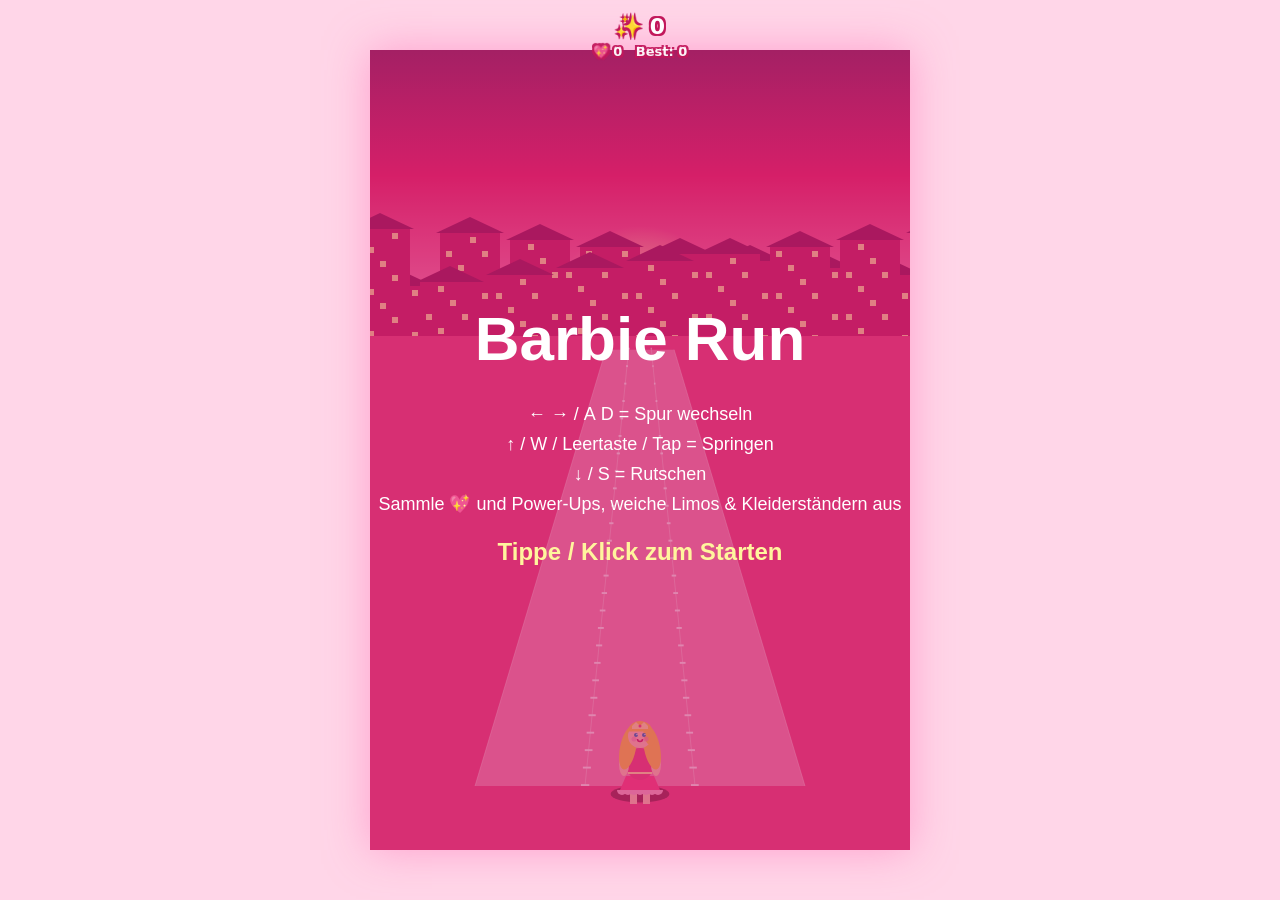
<file: index.html>
<!DOCTYPE html>
<html lang="de">
<head>
<meta charset="UTF-8" />
<title>Barbie Run</title>
<style>
  html, body {
    margin: 0;
    padding: 0;
    background: #ffd6e8;
    color: #fff;
    font-family: system-ui, "Segoe UI", sans-serif;
    overflow: hidden;
    height: 100%;
    user-select: none;
    -webkit-user-select: none;
    touch-action: none;
  }
  #wrap {
    width: 100vw;
    height: 100vh;
    display: flex;
    align-items: center;
    justify-content: center;
  }
  canvas {
    background: #ffc1d9;
    box-shadow: 0 0 40px rgba(255, 105, 180, 0.5);
    max-width: 100%;
    max-height: 100%;
    cursor: pointer;
  }
  #hud {
    position: fixed;
    top: 12px;
    left: 50%;
    transform: translateX(-50%);
    font-weight: 800;
    text-shadow: 2px 2px 0 #c2185b, -2px -2px 0 #c2185b, 2px -2px 0 #c2185b, -2px 2px 0 #c2185b;
    pointer-events: none;
    text-align: center;
    font-size: 22px;
    line-height: 1.4;
    color: #fff;
  }
  #hud .small { font-size: 13px; opacity: 0.95; font-weight: 700; }
</style>
</head>
<body>
<div id="wrap">
  <canvas id="game" width="540" height="800"></canvas>
</div>
<div id="hud">
  <div>✨ <span id="score">0</span></div>
  <div class="small">💖 <span id="coins">0</span> &nbsp; Best: <span id="best">0</span></div>
</div>

<script>
(() => {
  const canvas = document.getElementById('game');
  const ctx = canvas.getContext('2d');
  const W = canvas.width, H = canvas.height;

  const scoreEl = document.getElementById('score');
  const coinsEl = document.getElementById('coins');
  const bestEl  = document.getElementById('best');

  const BEST_KEY = 'barbieRun_best_v1';
  let best = parseInt(localStorage.getItem(BEST_KEY) || '0', 10);
  bestEl.textContent = best;

  // ---------- Perspektive ----------
  const Z_FAR = 60;
  const VANISH_X = W / 2;
  const VANISH_Y = H * 0.32;
  const GROUND_Y = H * 0.92;
  const LANES = [-1, 0, 1];
  const LANE_WIDTH_NEAR = 110;

  function projectX(worldX, z) {
    const t = z / (Z_FAR + 6);
    const nearX = VANISH_X + worldX * LANE_WIDTH_NEAR;
    const farX  = VANISH_X + worldX * 14;
    return nearX + (farX - nearX) * t;
  }
  function projectY(z) {
    const t = z / (Z_FAR + 6);
    return GROUND_Y + (VANISH_Y - GROUND_Y) * t;
  }
  function projectScale(z) {
    const t = z / (Z_FAR + 6);
    return 1 - t * 0.92;
  }

  // ---------- Zustand ----------
  let state, running = false, dead = false;
  let lastT = 0;
  let glitter = [];

  function freshState() {
    return {
      lane: 0, laneX: 0,
      switching: 0, switchFrom: 0, switchTo: 0,
      y: 0, vy: 0, onGround: true,
      sliding: false, slideT: 0,
      speed: 18, distance: 0, coins: 0, runT: 0,
      obstacles: [], coinsArr: [], pickups: [],
      spawnTimer: 0,
      magnet: 0, jetpack: 0, shield: 0,
      bgScroll: 0,
    };
  }

  function resetGame() {
    state = freshState();
    for (let i = 0; i < 14; i++) trySpawn();
    running = true;
    dead = false;
    lastT = performance.now();
    glitter = [];
  }

  function trySpawn() {
    const r = Math.random();
    const z = Z_FAR + Math.random() * 6;

    if (r < 0.15) {
      // Lange Limousine
      const lane = LANES[(Math.random() * 3) | 0];
      const len = 4 + Math.floor(Math.random() * 4);
      for (let i = 0; i < len; i++) {
        state.obstacles.push({ type: 'limo', lane, z: z + i * 4, h: 60 });
      }
      const otherLane = LANES.filter(l => l !== lane)[Math.floor(Math.random() * 2)];
      for (let i = 0; i < len; i++) {
        state.coinsArr.push({ lane: otherLane, z: z + i * 4, y: 0 });
      }
    } else if (r < 0.4) {
      // Niedrige Hutschachteln — drüber rutschen
      const lane = LANES[(Math.random() * 3) | 0];
      state.obstacles.push({ type: 'lowRack', lane, z, h: 30 });
    } else if (r < 0.6) {
      // Kleiderständer — drüber springen
      const lane = LANES[(Math.random() * 3) | 0];
      state.obstacles.push({ type: 'rack', lane, z, h: 40 });
    } else if (r < 0.75) {
      const baseLane = LANES[(Math.random() * 3) | 0];
      const len = 5 + Math.floor(Math.random() * 4);
      for (let i = 0; i < len; i++) {
        state.coinsArr.push({ lane: baseLane, z: z + i * 2, y: 0 });
      }
    } else if (r < 0.83) {
      const lane = LANES[(Math.random() * 3) | 0];
      for (let i = 0; i < 6; i++) {
        const t = i / 5;
        state.coinsArr.push({
          lane, z: z + i * 2,
          y: -Math.sin(t * Math.PI) * 50,
        });
      }
      if (Math.random() < 0.5) {
        state.obstacles.push({ type: 'rack', lane, z: z + 4, h: 40 });
      }
    } else if (r < 0.92) {
      const lane = LANES[(Math.random() * 3) | 0];
      const types = ['magnet', 'jetpack', 'shield'];
      const type = types[(Math.random() * types.length) | 0];
      state.pickups.push({ type, lane, z });
    } else {
      for (let i = 0; i < 8; i++) {
        state.coinsArr.push({
          lane: i % 2 === 0 ? -1 : 1,
          z: z + i * 1.6,
          y: 0,
        });
      }
    }
  }

  // ---------- Input ----------
  window.addEventListener('keydown', e => {
    const k = e.key.toLowerCase();
    if (k === ' ' || k.startsWith('arrow')) e.preventDefault();
    if (!running) {
      if (k === ' ' || k === 'enter') resetGame();
      return;
    }
    if (k === 'arrowleft'  || k === 'a') switchLane(-1);
    if (k === 'arrowright' || k === 'd') switchLane(1);
    if (k === 'arrowup'    || k === 'w' || k === ' ') jump();
    if (k === 'arrowdown'  || k === 's') startSlide();
  });

  let touchStart = null;
  canvas.addEventListener('touchstart', e => {
    e.preventDefault();
    if (!running) { resetGame(); return; }
    touchStart = { x: e.touches[0].clientX, y: e.touches[0].clientY };
  }, { passive: false });
  canvas.addEventListener('touchend', e => {
    if (!touchStart) return;
    const dx = (e.changedTouches[0].clientX - touchStart.x);
    const dy = (e.changedTouches[0].clientY - touchStart.y);
    const dist = Math.hypot(dx, dy);
    if (dist < 20) jump();
    else if (Math.abs(dx) > Math.abs(dy)) switchLane(dx > 0 ? 1 : -1);
    else if (dy < 0) jump(); else startSlide();
    touchStart = null;
  });
  canvas.addEventListener('mousedown', () => { if (!running) resetGame(); });

  function switchLane(dir) {
    if (dead) return;
    const target = Math.max(-1, Math.min(1, state.lane + dir));
    if (target === state.lane) return;
    state.switchFrom = state.laneX;
    state.switchTo = target;
    state.lane = target;
    state.switching = 0.18;
  }
  function jump() {
    if (dead) return;
    if (state.onGround && !state.sliding) {
      state.vy = -520;
      state.onGround = false;
    } else if (state.jetpack > 0) {
      state.vy = -380;
    }
  }
  function startSlide() {
    if (dead) return;
    if (state.onGround) {
      state.sliding = true;
      state.slideT = 0.6;
    } else {
      state.vy = 800;
    }
  }

  // ---------- Update ----------
  function update(dt) {
    if (!running || dead) return;
    state.speed = 18 + Math.min(28, state.distance / 80);
    state.distance += state.speed * dt;
    state.runT += state.speed * dt * 0.4;
    state.bgScroll += state.speed * dt * 8;

    if (state.switching > 0) {
      state.switching -= dt;
      const t = 1 - Math.max(0, state.switching) / 0.18;
      state.laneX = state.switchFrom + (state.switchTo - state.switchFrom) * easeOut(t);
      if (state.switching <= 0) state.laneX = state.switchTo;
    } else {
      state.laneX = state.lane;
    }

    if (!state.onGround) {
      if (state.jetpack > 0) {
        state.vy += 600 * dt;
        state.y += state.vy * dt;
        if (state.y < -180) state.y = -180;
        if (state.y > 0) state.y = 0;
      } else {
        state.vy += 1400 * dt;
        state.y += state.vy * dt;
        if (state.y >= 0) {
          state.y = 0;
          state.vy = 0;
          state.onGround = true;
        }
      }
    }
    if (state.sliding) {
      state.slideT -= dt;
      if (state.slideT <= 0) state.sliding = false;
    }
    if (state.magnet > 0)  state.magnet  = Math.max(0, state.magnet  - dt);
    if (state.jetpack > 0) state.jetpack = Math.max(0, state.jetpack - dt);
    if (state.shield > 0)  state.shield  = Math.max(0, state.shield  - dt);

    const dz = state.speed * dt;
    for (const o of state.obstacles) o.z -= dz;
    for (const c of state.coinsArr)  c.z -= dz;
    for (const p of state.pickups)   p.z -= dz;

    state.obstacles = state.obstacles.filter(o => o.z > -3);
    state.coinsArr  = state.coinsArr.filter(c => c.z > -3);
    state.pickups   = state.pickups.filter(p => p.z > -3);

    state.spawnTimer -= dt;
    if (state.spawnTimer <= 0) {
      trySpawn();
      state.spawnTimer = 0.4 + Math.random() * 0.4;
    }

    if (state.magnet > 0) {
      for (const c of state.coinsArr) {
        if (c.z < 14) {
          c.lane = state.laneX;
          c.y = Math.max(c.y, state.y);
        }
      }
    }

    for (const o of state.obstacles) {
      if (o.z > 1.5 || o.z < -0.5) continue;
      if (!sameLane(state.laneX, o.lane)) continue;
      if (o.type === 'limo') {
        if (state.y > -40) { hit(); return; }
      } else if (o.type === 'rack') {
        if (state.y > -28) { hit(); return; }
      } else if (o.type === 'lowRack') {
        if (!state.sliding && state.y > -8) { hit(); return; }
      }
    }

    for (let i = state.coinsArr.length - 1; i >= 0; i--) {
      const c = state.coinsArr[i];
      if (c.z > 1.2 || c.z < -0.5) continue;
      if (!sameLane(state.laneX, c.lane)) continue;
      const yDiff = c.y - state.y;
      if (Math.abs(yDiff) < 50) {
        state.coinsArr.splice(i, 1);
        state.coins++;
        spawnSparkle(c.lane, c.z, c.y);
      }
    }
    for (let i = state.pickups.length - 1; i >= 0; i--) {
      const p = state.pickups[i];
      if (p.z > 1.2 || p.z < -0.5) continue;
      if (!sameLane(state.laneX, p.lane)) continue;
      state.pickups.splice(i, 1);
      if (p.type === 'magnet')  state.magnet  = 7;
      if (p.type === 'jetpack') { state.jetpack = 5; state.onGround = false; state.vy = -200; }
      if (p.type === 'shield')  state.shield  = 6;
      flashMsg = labelFor(p.type);
      flashT = 1.2;
    }

    const finalScore = Math.floor(state.distance) + state.coins * 5;
    scoreEl.textContent = finalScore;
    coinsEl.textContent = state.coins;

    // Hintergrund-Glitzer
    if (Math.random() < 0.4) {
      glitter.push({
        x: Math.random() * W,
        y: Math.random() * VANISH_Y,
        life: 0.8, max: 0.8,
        r: 1 + Math.random() * 2,
      });
    }
  }

  function easeOut(t) { return 1 - (1 - t) * (1 - t); }
  function sameLane(a, b) { return Math.abs(a - b) < 0.35; }
  function labelFor(t) {
    if (t === 'magnet')  return '💄 Lippenstift-Magnet!';
    if (t === 'jetpack') return '👠 High-Heel-Boost!';
    if (t === 'shield')  return '👛 Schild aktiviert!';
    return '';
  }

  let flashMsg = '', flashT = 0;

  let sparkles = [];
  function spawnSparkle(lane, z, y) {
    const sx = projectX(lane, Math.max(0, z));
    const sy = projectY(Math.max(0, z)) + y * projectScale(Math.max(0, z));
    for (let i = 0; i < 8; i++) {
      sparkles.push({
        x: sx, y: sy,
        vx: (Math.random() - 0.5) * 80,
        vy: -Math.random() * 100 - 20,
        life: 0.7, max: 0.7,
        c: ['#ff4081', '#ec407a', '#f8bbd0', '#fff'][i % 4],
        r: 2 + Math.random() * 2,
      });
    }
  }

  function hit() {
    if (state.shield > 0) {
      state.shield = 0;
      flashMsg = '👛 Schild zerbrochen!';
      flashT = 1.2;
      state.obstacles = state.obstacles.filter(o => o.z > 3);
      return;
    }
    dead = true;
    running = false;
    const finalScore = Math.floor(state.distance) + state.coins * 5;
    if (finalScore > best) {
      best = finalScore;
      localStorage.setItem(BEST_KEY, String(best));
      bestEl.textContent = best;
    }
    for (let i = 0; i < 24; i++) {
      const a = Math.random() * Math.PI * 2;
      sparkles.push({
        x: projectX(state.laneX, 0),
        y: projectY(0) + state.y - 30,
        vx: Math.cos(a) * 200,
        vy: Math.sin(a) * 200 - 80,
        life: 1, max: 1,
        c: '#e91e63',
        r: 3 + Math.random() * 3,
      });
    }
  }

  // ---------- Zeichnen ----------
  function drawSky() {
    const g = ctx.createLinearGradient(0, 0, 0, VANISH_Y + 60);
    g.addColorStop(0, '#7a1f5a');
    g.addColorStop(0.4, '#e91e63');
    g.addColorStop(0.8, '#ff8ab8');
    g.addColorStop(1, '#ffd0e3');
    ctx.fillStyle = g;
    ctx.fillRect(0, 0, W, VANISH_Y + 60);

    // Sonne / Glanz
    const sg = ctx.createRadialGradient(W / 2, VANISH_Y + 10, 10, W / 2, VANISH_Y + 10, 90);
    sg.addColorStop(0, '#fff59d');
    sg.addColorStop(0.5, 'rgba(255, 245, 157, 0.6)');
    sg.addColorStop(1, 'rgba(255, 245, 157, 0)');
    ctx.fillStyle = sg;
    ctx.beginPath();
    ctx.arc(W / 2, VANISH_Y + 10, 90, 0, Math.PI * 2);
    ctx.fill();

    drawSkyline();

    // Glitzer-Partikel
    for (const g of glitter) {
      g.life -= 0.016;
      ctx.globalAlpha = Math.max(0, g.life / g.max);
      ctx.fillStyle = '#fff';
      ctx.beginPath();
      ctx.arc(g.x, g.y, g.r, 0, Math.PI * 2);
      ctx.fill();
    }
    ctx.globalAlpha = 1;
    glitter = glitter.filter(g => g.life > 0);
  }

  function drawSkyline() {
    ctx.save();
    const scroll = -((state ? state.bgScroll : 0) * 0.3) % 80;
    for (let side = -1; side <= 1; side += 2) {
      for (let i = -2; i < 12; i++) {
        const x = side === -1 ? (i * 70 + scroll) : (W - i * 70 + 70 - scroll);
        const h = 80 + ((i * 53) % 60);
        // Rosafarbene Häuschen (Barbie's Mansion-Style)
        ctx.fillStyle = '#c2185b';
        ctx.fillRect(x, VANISH_Y - h + 60, 60, h);
        // Dach
        ctx.fillStyle = '#880e4f';
        ctx.beginPath();
        ctx.moveTo(x - 4, VANISH_Y - h + 60);
        ctx.lineTo(x + 30, VANISH_Y - h + 44);
        ctx.lineTo(x + 64, VANISH_Y - h + 60);
        ctx.closePath();
        ctx.fill();
        // Glitzernde Fenster
        ctx.fillStyle = '#fff59d';
        for (let wy = 0; wy < h - 20; wy += 14) {
          for (let wx = 0; wx < 4; wx++) {
            if (((i * 7 + wy + wx) % 3) !== 0) continue;
            ctx.fillRect(x + 6 + wx * 12, VANISH_Y - h + 64 + wy, 6, 6);
          }
        }
      }
    }
    ctx.restore();
  }

  function drawGround() {
    // Pinker Grasrand
    ctx.fillStyle = '#ec407a';
    ctx.fillRect(0, VANISH_Y + 30, W, H - (VANISH_Y + 30));

    // Laufbahn — pinker Asphalt mit weißem Glitzer
    ctx.beginPath();
    ctx.moveTo(projectX(-1.5, Z_FAR), projectY(Z_FAR));
    ctx.lineTo(projectX( 1.5, Z_FAR), projectY(Z_FAR));
    ctx.lineTo(projectX( 1.5, 0), projectY(0));
    ctx.lineTo(projectX(-1.5, 0), projectY(0));
    ctx.closePath();
    ctx.fillStyle = '#f48fb1';
    ctx.fill();

    // Mittelstreifen mit Herzchen
    const tieSpacing = 1.2;
    const scroll = (state.distance * 1) % tieSpacing;
    for (let z = scroll; z < Z_FAR; z += tieSpacing * 2) {
      const yA = projectY(z);
      const yB = projectY(z + 0.4);
      // Streifen pro Spurgrenze
      ctx.fillStyle = '#fff';
      for (const lane of [-0.5, 0.5]) {
        const x = projectX(lane, z);
        const x2 = projectX(lane, z + 0.4);
        const s = projectScale(z);
        ctx.fillRect(x - 4 * s, yA, (x2 - x) + 8 * s, (yB - yA) + 1);
      }
    }

    // Spur-Linien (durchgehend, dünn)
    ctx.strokeStyle = 'rgba(255,255,255,0.4)';
    ctx.lineWidth = 1;
    for (const lane of [-1.5, -0.5, 0.5, 1.5]) {
      ctx.beginPath();
      ctx.moveTo(projectX(lane, Z_FAR), projectY(Z_FAR));
      ctx.lineTo(projectX(lane, 0), projectY(0));
      ctx.stroke();
    }
  }

  function drawObstacle(o) {
    if (o.z > Z_FAR) return;
    const z = Math.max(0, o.z);
    const x = projectX(o.lane, z);
    const y = projectY(z);
    const s = projectScale(z);

    if (o.type === 'limo') {
      // Pinkes Cabrio / Limo
      const carW = 110 * s;
      const carH = 80 * s;
      // Schatten unter Auto
      ctx.fillStyle = 'rgba(0,0,0,0.25)';
      ctx.beginPath();
      ctx.ellipse(x, y - 4 * s, carW * 0.55, 6 * s, 0, 0, Math.PI * 2);
      ctx.fill();
      // Auto-Körper
      ctx.fillStyle = '#e91e63';
      ctx.fillRect(x - carW / 2, y - carH, carW, carH * 0.7);
      // Dach
      ctx.fillStyle = '#c2185b';
      ctx.beginPath();
      ctx.moveTo(x - carW * 0.4, y - carH);
      ctx.lineTo(x - carW * 0.25, y - carH * 1.4);
      ctx.lineTo(x + carW * 0.25, y - carH * 1.4);
      ctx.lineTo(x + carW * 0.4, y - carH);
      ctx.closePath();
      ctx.fill();
      // Windschutz
      ctx.fillStyle = '#b3e5fc';
      ctx.beginPath();
      ctx.moveTo(x - carW * 0.32, y - carH * 1.0);
      ctx.lineTo(x - carW * 0.22, y - carH * 1.32);
      ctx.lineTo(x + carW * 0.22, y - carH * 1.32);
      ctx.lineTo(x + carW * 0.32, y - carH * 1.0);
      ctx.closePath();
      ctx.fill();
      // Räder
      ctx.fillStyle = '#222';
      ctx.beginPath();
      ctx.arc(x - carW * 0.32, y - carH * 0.1, 8 * s, 0, Math.PI * 2);
      ctx.arc(x + carW * 0.32, y - carH * 0.1, 8 * s, 0, Math.PI * 2);
      ctx.fill();
      ctx.fillStyle = '#fff';
      ctx.beginPath();
      ctx.arc(x - carW * 0.32, y - carH * 0.1, 3 * s, 0, Math.PI * 2);
      ctx.arc(x + carW * 0.32, y - carH * 0.1, 3 * s, 0, Math.PI * 2);
      ctx.fill();
      // Scheinwerfer
      ctx.fillStyle = '#fff59d';
      ctx.beginPath();
      ctx.arc(x - carW * 0.4, y - carH * 0.35, 3 * s, 0, Math.PI * 2);
      ctx.arc(x + carW * 0.4, y - carH * 0.35, 3 * s, 0, Math.PI * 2);
      ctx.fill();
    } else if (o.type === 'rack') {
      // Kleiderständer mit Kleidern
      const bW = 90 * s;
      const bH = 80 * s;
      // Stange
      ctx.fillStyle = '#c0c0c0';
      ctx.fillRect(x - bW / 2, y - bH, bW, 4 * s);
      // Vertikalpfosten
      ctx.fillRect(x - bW * 0.45, y - bH * 0.6, 4 * s, bH * 0.6);
      ctx.fillRect(x + bW * 0.45 - 4 * s, y - bH * 0.6, 4 * s, bH * 0.6);
      // Kleider/Bügel
      const dressCols = ['#ec407a', '#ab47bc', '#42a5f5', '#ffeb3b'];
      for (let i = 0; i < 4; i++) {
        const dx = x - bW / 2 + (i + 0.5) * (bW / 4);
        // Bügel-Haken
        ctx.fillStyle = '#9e9e9e';
        ctx.fillRect(dx - 1, y - bH, 2 * s, 4 * s);
        // Kleid (Dreieck)
        ctx.fillStyle = dressCols[i];
        ctx.beginPath();
        ctx.moveTo(dx - 8 * s, y - bH + 4 * s);
        ctx.lineTo(dx + 8 * s, y - bH + 4 * s);
        ctx.lineTo(dx + 14 * s, y - bH * 0.3);
        ctx.lineTo(dx - 14 * s, y - bH * 0.3);
        ctx.closePath();
        ctx.fill();
      }
    } else if (o.type === 'lowRack') {
      // Niedrige Hutschachteln zum Drüberrutschen
      const bW = 100 * s;
      const bH = 40 * s;
      ctx.fillStyle = '#ce93d8';
      ctx.fillRect(x - bW / 2, y - bH, bW, bH);
      ctx.fillStyle = '#ab47bc';
      ctx.fillRect(x - bW / 2, y - bH, bW, bH * 0.25);
      ctx.fillStyle = '#fff';
      ctx.font = 'bold ' + Math.floor(12 * s) + 'px sans-serif';
      ctx.textAlign = 'center';
      ctx.fillText('↧ SLIDE', x, y - bH * 0.55);
      ctx.textAlign = 'start';
      // Schleife oben drauf
      ctx.fillStyle = '#fff59d';
      ctx.fillRect(x - 6 * s, y - bH * 1.1, 12 * s, bH * 0.15);
    }
  }

  function drawCoin(c) {
    if (c.z > Z_FAR || c.z < -1) return;
    const z = Math.max(0, c.z);
    const x = projectX(c.lane, z);
    const y = projectY(z) + c.y * projectScale(z) - 30 * projectScale(z);
    const s = projectScale(z);
    const sq = Math.abs(Math.cos(performance.now() / 200 + c.z));
    ctx.save();
    ctx.translate(x, y);
    ctx.scale(s, s);
    // Glow
    const g = ctx.createRadialGradient(0, 0, 4, 0, 0, 22);
    g.addColorStop(0, 'rgba(255, 64, 129, 0.7)');
    g.addColorStop(1, 'rgba(255, 64, 129, 0)');
    ctx.fillStyle = g;
    ctx.beginPath(); ctx.arc(0, 0, 22, 0, Math.PI * 2); ctx.fill();
    // Herz (rotierend via sq)
    const sx = sq * 1.2 + 0.2;
    ctx.scale(sx, 1);
    ctx.fillStyle = '#ec407a';
    drawHeart(0, 0, 14);
    ctx.fillStyle = '#fff';
    drawHeart(-3, -3, 4);
    ctx.restore();
  }

  function drawHeart(cx, cy, r) {
    ctx.beginPath();
    const x = cx, y = cy;
    ctx.moveTo(x, y + r * 0.3);
    ctx.bezierCurveTo(x, y - r * 0.5, x - r, y - r * 0.5, x - r, y + r * 0.1);
    ctx.bezierCurveTo(x - r, y + r * 0.6, x, y + r * 0.9, x, y + r);
    ctx.bezierCurveTo(x, y + r * 0.9, x + r, y + r * 0.6, x + r, y + r * 0.1);
    ctx.bezierCurveTo(x + r, y - r * 0.5, x, y - r * 0.5, x, y + r * 0.3);
    ctx.closePath();
    ctx.fill();
  }

  function drawPickup(p) {
    if (p.z > Z_FAR || p.z < -1) return;
    const z = Math.max(0, p.z);
    const x = projectX(p.lane, z);
    const y = projectY(z) - 40 * projectScale(z);
    const s = projectScale(z);
    const wob = Math.sin(performance.now() / 250 + p.z) * 4;

    ctx.save();
    ctx.translate(x, y + wob);
    ctx.scale(s, s);

    const colors = {
      magnet:  '#ff4081',
      jetpack: '#ef5350',
      shield:  '#ab47bc',
    };
    const icons = { magnet: '💄', jetpack: '👠', shield: '👛' };

    const g = ctx.createRadialGradient(0, 0, 5, 0, 0, 30);
    g.addColorStop(0, colors[p.type]);
    g.addColorStop(1, 'rgba(0,0,0,0)');
    ctx.globalAlpha = 0.45;
    ctx.fillStyle = g;
    ctx.beginPath(); ctx.arc(0, 0, 30, 0, Math.PI * 2); ctx.fill();
    ctx.globalAlpha = 1;

    ctx.fillStyle = '#fff';
    ctx.beginPath();
    ctx.arc(0, 0, 18, 0, Math.PI * 2);
    ctx.fill();
    ctx.strokeStyle = colors[p.type];
    ctx.lineWidth = 3;
    ctx.stroke();
    ctx.font = 'bold 22px sans-serif';
    ctx.textAlign = 'center';
    ctx.fillStyle = '#000';
    ctx.fillText(icons[p.type], 0, 8);
    ctx.textAlign = 'start';
    ctx.restore();
  }

  function drawBarbie() {
    const x = projectX(state.laneX, 0);
    const y = projectY(0) + state.y;
    const s = 1.05;

    // Schatten
    const shadowAlpha = state.onGround ? 0.45 : 0.2;
    ctx.fillStyle = 'rgba(0,0,0,' + shadowAlpha + ')';
    ctx.beginPath();
    ctx.ellipse(projectX(state.laneX, 0), projectY(0) + 8, 28 * s, 8 * s, 0, 0, Math.PI * 2);
    ctx.fill();

    ctx.save();
    ctx.translate(x, y);

    // Jetpack-Flammen
    if (state.jetpack > 0) {
      ctx.fillStyle = '#ff5722';
      for (let i = -1; i <= 1; i += 2) {
        ctx.beginPath();
        ctx.moveTo(i * 14, -10);
        ctx.lineTo(i * 22 + (Math.random() - 0.5) * 6, 30);
        ctx.lineTo(i * 6, 10);
        ctx.closePath();
        ctx.fill();
      }
      ctx.fillStyle = '#ffeb3b';
      for (let i = -1; i <= 1; i += 2) {
        ctx.beginPath();
        ctx.moveTo(i * 12, -6);
        ctx.lineTo(i * 16, 18);
        ctx.lineTo(i * 8, 4);
        ctx.closePath();
        ctx.fill();
      }
    }

    if (state.sliding) ctx.translate(0, 20);

    const legS = (state.onGround && !state.sliding) ? Math.sin(state.runT * 4) * 8 : 0;
    const armS = (state.onGround && !state.sliding) ? -Math.sin(state.runT * 4) * 6 : 0;

    // Beine (Hose / hellblau wie Jeans? — wir machen rosa)
    ctx.fillStyle = '#fdd9b5'; // Haut
    if (state.sliding) {
      ctx.fillRect(-18, -20, 36, 14);
    } else {
      ctx.fillRect(-10, -10, 7, 28 + legS * 0.2);
      ctx.fillRect(  3, -10, 7, 28 - legS * 0.2);
      // High Heels
      ctx.fillStyle = '#ec407a';
      ctx.fillRect(-12, 18 + legS * 0.2, 11, 4);
      ctx.fillRect(  1, 18 - legS * 0.2, 11, 4);
    }

    // Kleid (pinkes Tutu)
    if (state.sliding) {
      ctx.fillStyle = '#ff4081';
      ctx.beginPath();
      ctx.ellipse(0, -32, 26, 14, 0, 0, Math.PI * 2);
      ctx.fill();
    } else {
      ctx.fillStyle = '#ff4081';
      // Rock (Trapez)
      ctx.beginPath();
      ctx.moveTo(-14, -10);
      ctx.lineTo( 14, -10);
      ctx.lineTo( 20, 4);
      ctx.lineTo(-20, 4);
      ctx.closePath();
      ctx.fill();
      // Tutu-Ruffles
      ctx.fillStyle = '#f8bbd0';
      for (let i = -3; i <= 3; i++) {
        ctx.beginPath();
        ctx.arc(i * 6, 4, 5, 0, Math.PI);
        ctx.fill();
      }
      // Oberteil
      ctx.fillStyle = '#ec407a';
      ctx.beginPath();
      ctx.ellipse(0, -22, 14, 16, 0, 0, Math.PI * 2);
      ctx.fill();
      // Glitzer-Linie auf Kleid
      ctx.fillStyle = '#fff59d';
      ctx.fillRect(-12, -14, 24, 2);
    }

    // Arme
    ctx.fillStyle = '#fdd9b5';
    if (!state.sliding) {
      ctx.beginPath();
      ctx.ellipse(-16, -22 + armS, 5, 12, 0, 0, Math.PI * 2);
      ctx.fill();
      ctx.beginPath();
      ctx.ellipse( 16, -22 - armS, 5, 12, 0, 0, Math.PI * 2);
      ctx.fill();
    }

    // Haare hinten (lang)
    if (!state.sliding) {
      ctx.fillStyle = '#fdd835';
      ctx.beginPath();
      ctx.ellipse(-12, -38, 8, 22, 0.2, 0, Math.PI * 2);
      ctx.fill();
      ctx.beginPath();
      ctx.ellipse( 12, -38, 8, 22, -0.2, 0, Math.PI * 2);
      ctx.fill();
    }

    // Kopf
    ctx.fillStyle = '#fdd9b5';
    ctx.beginPath();
    ctx.arc(0, state.sliding ? -34 : -50, state.sliding ? 10 : 12, 0, Math.PI * 2);
    ctx.fill();

    // Pony / Stirnhaar
    ctx.fillStyle = '#fdd835';
    ctx.beginPath();
    ctx.arc(0, state.sliding ? -36 : -52, state.sliding ? 11 : 13, Math.PI + 0.2, 2 * Math.PI - 0.2);
    ctx.fill();
    // Seitliche Strähne
    ctx.beginPath();
    ctx.ellipse(9, state.sliding ? -34 : -50, 5, 10, -0.3, 0, Math.PI * 2);
    ctx.fill();

    // Krone / Tiara
    if (!state.sliding) {
      ctx.fillStyle = '#fff59d';
      ctx.beginPath();
      ctx.moveTo(-8, -60);
      ctx.lineTo(-4, -64);
      ctx.lineTo(0, -60);
      ctx.lineTo(4, -64);
      ctx.lineTo(8, -60);
      ctx.lineTo(8, -57);
      ctx.lineTo(-8, -57);
      ctx.closePath();
      ctx.fill();
      ctx.fillStyle = '#ec407a';
      ctx.beginPath();
      ctx.arc(0, -60, 1.5, 0, Math.PI * 2);
      ctx.fill();
    }

    // Gesicht
    const eyeY = state.sliding ? -35 : -51;
    ctx.fillStyle = '#0277bd';
    ctx.beginPath();
    ctx.arc(-4, eyeY, 2, 0, Math.PI * 2);
    ctx.arc( 4, eyeY, 2, 0, Math.PI * 2);
    ctx.fill();
    ctx.fillStyle = '#fff';
    ctx.beginPath();
    ctx.arc(-3, eyeY - 0.5, 0.7, 0, Math.PI * 2);
    ctx.arc( 5, eyeY - 0.5, 0.7, 0, Math.PI * 2);
    ctx.fill();
    // Wangen
    ctx.fillStyle = 'rgba(244, 143, 177, 0.6)';
    ctx.beginPath();
    ctx.arc(-6, eyeY + 4, 2.5, 0, Math.PI * 2);
    ctx.arc( 6, eyeY + 4, 2.5, 0, Math.PI * 2);
    ctx.fill();
    // Mund — Lächeln (oder o bei Sturz)
    ctx.strokeStyle = '#c2185b';
    ctx.lineWidth = 1.5;
    ctx.beginPath();
    if (dead) {
      ctx.arc(0, eyeY + 6, 1.5, 0, Math.PI * 2);
    } else {
      ctx.arc(0, eyeY + 4, 2.5, 0, Math.PI);
    }
    ctx.stroke();

    // Schild
    if (state.shield > 0) {
      const a = (performance.now() / 200) % (Math.PI * 2);
      ctx.strokeStyle = 'rgba(171, 71, 188, 0.9)';
      ctx.lineWidth = 3;
      ctx.beginPath();
      ctx.arc(0, -30, 34, a, a + Math.PI * 1.5);
      ctx.stroke();
      ctx.fillStyle = 'rgba(171, 71, 188, 0.18)';
      ctx.beginPath();
      ctx.arc(0, -30, 34, 0, Math.PI * 2);
      ctx.fill();
    }

    ctx.restore();
  }

  function drawSparkles(dt) {
    for (const p of sparkles) {
      p.x += p.vx * dt;
      p.y += p.vy * dt;
      p.vy += 300 * dt;
      p.life -= dt;
      ctx.globalAlpha = Math.max(0, p.life / p.max);
      ctx.fillStyle = p.c;
      ctx.beginPath();
      ctx.arc(p.x, p.y, p.r, 0, Math.PI * 2);
      ctx.fill();
    }
    ctx.globalAlpha = 1;
    sparkles = sparkles.filter(p => p.life > 0);
  }

  function drawFlash() {
    if (flashT > 0 && flashMsg) {
      ctx.globalAlpha = Math.min(1, flashT);
      ctx.fillStyle = 'rgba(199, 33, 110, 0.85)';
      const w = ctx.measureText(flashMsg).width + 40;
      ctx.fillRect(W / 2 - w / 2, 80, w, 36);
      ctx.fillStyle = '#fff';
      ctx.font = 'bold 18px sans-serif';
      ctx.textAlign = 'center';
      ctx.fillText(flashMsg, W / 2, 104);
      ctx.textAlign = 'start';
      ctx.globalAlpha = 1;
    }
  }

  function drawPowerupHUD() {
    let x = 16;
    const y = H - 80;
    const items = [
      { active: state.magnet,  label: '💄', t: state.magnet  },
      { active: state.jetpack, label: '👠', t: state.jetpack },
      { active: state.shield,  label: '👛', t: state.shield  },
    ];
    for (const it of items) {
      if (it.active > 0) {
        ctx.fillStyle = 'rgba(199, 33, 110, 0.75)';
        ctx.fillRect(x, y, 62, 36);
        ctx.fillStyle = '#fff';
        ctx.font = 'bold 20px sans-serif';
        ctx.fillText(it.label, x + 6, y + 26);
        ctx.font = 'bold 14px sans-serif';
        ctx.fillText(it.t.toFixed(1) + 's', x + 30, y + 22);
        x += 70;
      }
    }
  }

  function drawOverlay() {
    if (dead) {
      ctx.fillStyle = 'rgba(199, 33, 110, 0.55)';
      ctx.fillRect(0, 0, W, H);
      ctx.fillStyle = '#fff';
      ctx.textAlign = 'center';
      ctx.font = 'bold 56px sans-serif';
      ctx.fillText('Oh nein!', W / 2, H / 2 - 50);
      ctx.font = 'bold 28px sans-serif';
      const finalScore = Math.floor(state.distance) + state.coins * 5;
      ctx.fillText('Score: ' + finalScore, W / 2, H / 2 + 10);
      ctx.font = '20px sans-serif';
      ctx.fillText('💖 ' + state.coins + '  ·  ' + Math.floor(state.distance) + 'm', W / 2, H / 2 + 40);
      ctx.font = '18px sans-serif';
      ctx.fillText('Tippe / Klick / Leertaste = nochmal', W / 2, H / 2 + 90);
      ctx.textAlign = 'start';
    } else if (!running) {
      ctx.fillStyle = 'rgba(199, 33, 110, 0.55)';
      ctx.fillRect(0, 0, W, H);
      ctx.fillStyle = '#fff';
      ctx.textAlign = 'center';
      ctx.font = 'bold 62px sans-serif';
      ctx.fillText('Barbie Run', W / 2, H / 2 - 90);
      ctx.font = '18px sans-serif';
      ctx.fillText('← → / A D = Spur wechseln', W / 2, H / 2 - 30);
      ctx.fillText('↑ / W / Leertaste / Tap = Springen', W / 2, H / 2);
      ctx.fillText('↓ / S = Rutschen', W / 2, H / 2 + 30);
      ctx.fillText('Sammle 💖 und Power-Ups, weiche Limos & Kleiderständern aus', W / 2, H / 2 + 60);
      ctx.fillStyle = '#fff59d';
      ctx.font = 'bold 24px sans-serif';
      ctx.fillText('Tippe / Klick zum Starten', W / 2, H / 2 + 110);
      ctx.textAlign = 'start';
    }
  }

  // ---------- Loop ----------
  function loop(now) {
    const dt = Math.min(0.05, (now - lastT) / 1000 || 0);
    lastT = now;

    if (running && !dead) update(dt);
    if (flashT > 0) flashT -= dt;

    drawSky();
    drawGround();

    const drawList = [];
    if (state) {
      for (const o of state.obstacles) drawList.push({ z: o.z, fn: () => drawObstacle(o) });
      for (const c of state.coinsArr)  drawList.push({ z: c.z, fn: () => drawCoin(c) });
      for (const p of state.pickups)   drawList.push({ z: p.z, fn: () => drawPickup(p) });
    }
    drawList.sort((a, b) => b.z - a.z);
    for (const d of drawList) d.fn();

    if (state) drawBarbie();
    drawSparkles(dt);
    if (state) drawPowerupHUD();
    drawFlash();
    drawOverlay();

    requestAnimationFrame(loop);
  }

  state = freshState();
  for (let i = 0; i < 6; i++) trySpawn();
  requestAnimationFrame(loop);
})();
</script>
</body>
</html>
</file>
